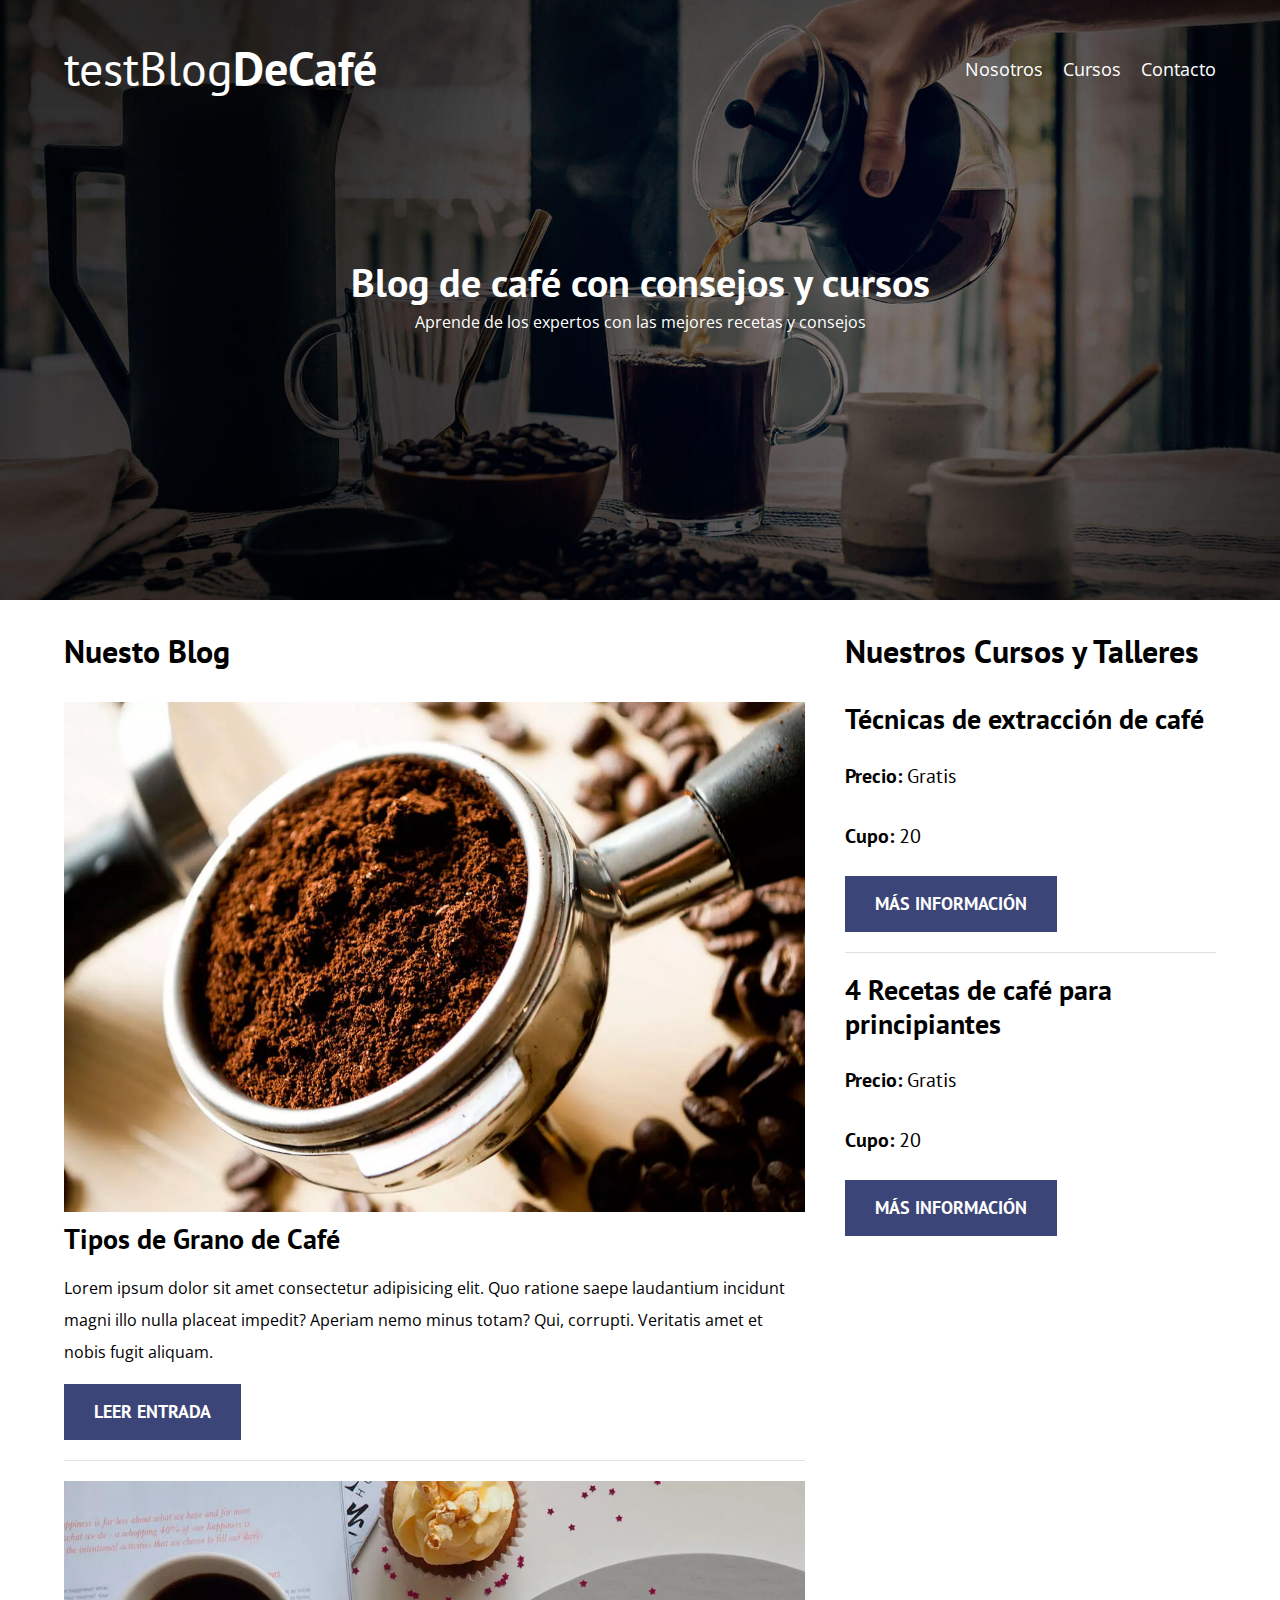
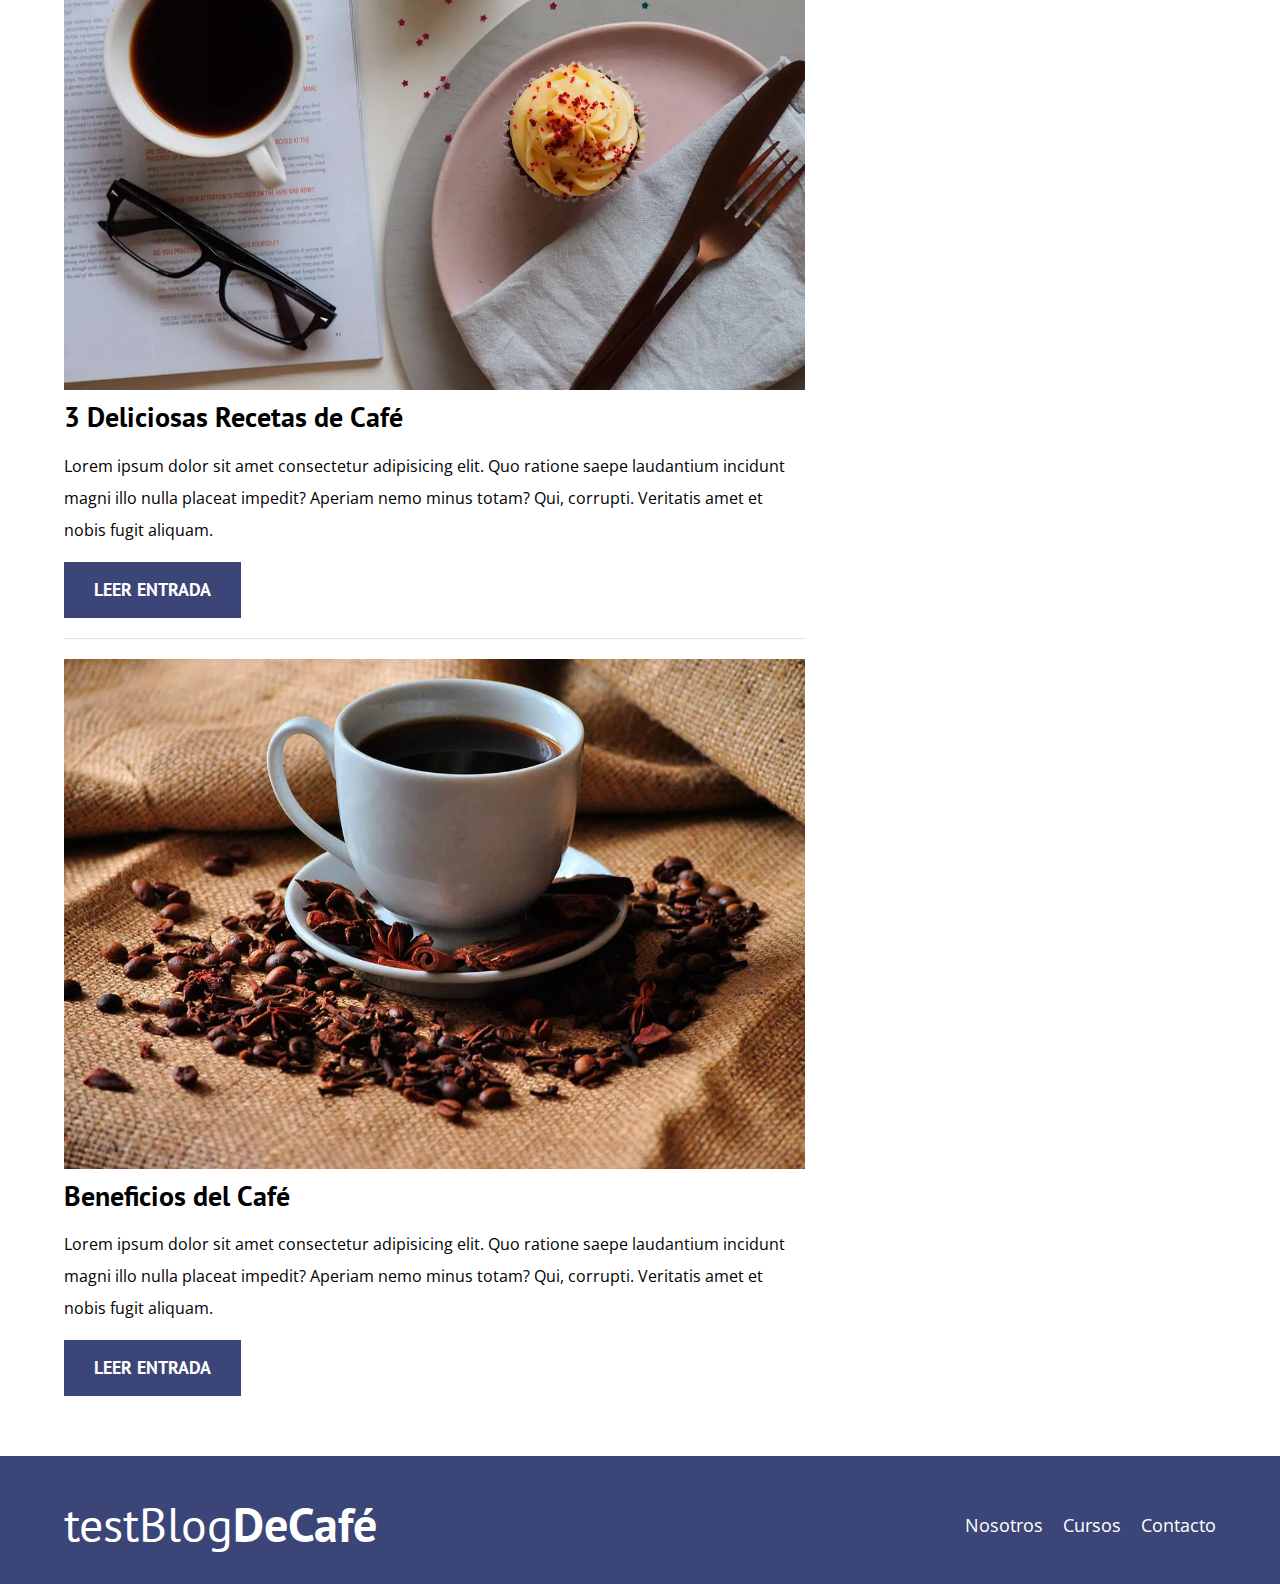
<file: index.html>
<!DOCTYPE html>
<html lang="en">
<head>
    <meta charset="UTF-8">
    <meta http-equiv="X-UA-Compatible" content="IE=edge">
    <meta name="viewport" content="width=device-width, initial-scale=1.0">
    <title>testBlogdeCafé</title>
    <link rel="preload" href="css/normalize.css" as="style"> 
    <link rel="stylesheet" href="css/normalize.css">
    <link rel="preconnect" href="https://fonts.googleapis.com">
    <link rel="preconnect" href="https://fonts.gstatic.com" crossorigin>
    <link rel="preload" href="https://fonts.googleapis.com/css2?family=Open+Sans&family=PT+Sans:wght@400;700&display=swap" crossorigin="crossorigin" as="font">
    <link href="https://fonts.googleapis.com/css2?family=Open+Sans&family=PT+Sans:wght@400;700&display=swap" rel="stylesheet">
    <link rel="preload" href="css/style.css" as="style">
    <link rel="stylesheet" href="css/style.css">
    <link rel="prefetch" href="nosotros.html" as="document">
</head>
<body>
    
    <header class="header">
        
        <div class="contenedor">
            <div class="barra">
                <a class="logo" href="index.html">
                    <h1 class="logo__nombre no-margin centrar-texto">testBlog<span class="logo__bold">DeCafé</span></h1>
                </a>

                <nav class="navegacion">
                    <a href="nosotros.html" class="navegacion__enlace">Nosotros</a>
                    <a href="cursos.html" class="navegacion__enlace">Cursos</a>
                    <a href="contacto.html" class="navegacion__enlace">Contacto</a>
                </nav>
            </div>
        </div>

        <div class="header__texto">
            <h2 class="no-margin">Blog de café con consejos y cursos</h2>
            <p class="no-margin">Aprende de los expertos con las mejores recetas y consejos</p>
        </div>
    </header>

    <div class="contenedor contenido-principal">
        <main class="blog">
            <h3>Nuesto Blog</h3>

            <article class="entrada">
                <div class="entrada__imagen">
                    <picture>
                        <source loading="lazy" srcset="img/blog1.webp" type="image/webp">
                        <img loading="lazy" src="img/blog1.jpg" alt="imagen blog">
                    </picture>
                </div>

                <div class="entrada__contenido">
                    <h4 class="no-margin">Tipos de Grano de Café</h4>
                    <p>Lorem ipsum dolor sit amet consectetur adipisicing elit. Quo ratione saepe laudantium incidunt magni illo nulla placeat impedit? Aperiam nemo minus totam? Qui, corrupti. Veritatis amet et nobis fugit aliquam.</p>
                    <a href="entrada.html" class="boton boton--primario">Leer Entrada</a>
                </div>
            </article>

            <article class="entrada">
                <div class="entrada__imagen">
                    <picture>
                        <source loading="lazy" srcset="img/blog2.webp" type="image/webp">
                        <img loading="lazy" src="img/blog2.jpg" alt="imagen blog">
                    </picture>
                </div>

                <div class="entrada__contenido">
                    <h4 class="no-margin">3 Deliciosas Recetas de Café</h4>
                    <p>Lorem ipsum dolor sit amet consectetur adipisicing elit. Quo ratione saepe laudantium incidunt magni illo nulla placeat impedit? Aperiam nemo minus totam? Qui, corrupti. Veritatis amet et nobis fugit aliquam.</p>
                    <a href="entrada.html" class="boton boton--primario">Leer Entrada</a>
                </div>
            </article>

            <article class="entrada">
                <div class="entrada__imagen">
                    <picture>
                        <source loading="lazy" srcset="img/blog3.webp" type="image/webp">
                        <img loading="lazy" src="img/blog3.jpg" alt="imagen blog">
                    </picture>
                </div>

                <div class="entrada__contenido">
                    <h4 class="no-margin">Beneficios del Café</h4>
                    <p>Lorem ipsum dolor sit amet consectetur adipisicing elit. Quo ratione saepe laudantium incidunt magni illo nulla placeat impedit? Aperiam nemo minus totam? Qui, corrupti. Veritatis amet et nobis fugit aliquam.</p>
                    <a href="entrada.html" class="boton boton--primario">Leer Entrada</a>
                </div>
            </article>
        </main>
        <aside class="sidebar">
            <h3>Nuestros Cursos y Talleres</h3>

            <ul class="cursos no-padding">
                <li class="widget-curso">
                    <h4 class="no-margin">Técnicas de extracción de café</h4>
                    <p class="widget-curso__label">Precio:
                        <span class="widget-curso__info">Gratis</span>
                    </p>
                    <p class="widget-curso__label">Cupo:
                        <span class="widget-curso__info">20</span>
                    </p>
                    <a href="entrada.html" class="boton boton--secundario">Más Información</a>
                </li>

                <li class="widget-curso">
                    <h4 class="no-margin">4 Recetas de café para principiantes</h4>
                    <p class="widget-curso__label">Precio:
                        <span class="widget-curso__info">Gratis</span>
                    </p>
                    <p class="widget-curso__label">Cupo:
                        <span class="widget-curso__info">20</span>
                    </p>
                    <a href="entrada.html" class="boton boton--secundario">Más Información</a>
                </li>
            </ul>
        </aside>
    </div>

    <footer class="footer">
        <div class="contenedor">
            <div class="barra">
                <a class="logo" href="index.html">
                    <h1 class="logo__nombre no-margin centrar-texto">testBlog<span class="logo__bold">DeCafé</span></h1>
                </a>

                <nav class="navegacion">
                    <a href="nosotros.html" class="navegacion__enlace">Nosotros</a>
                    <a href="cursos.html" class="navegacion__enlace">Cursos</a>
                    <a href="contacto.html" class="navegacion__enlace">Contacto</a>
                </nav>
            </div>
        </div>
    </footer>
    
    <script src="js/modernizr.js"></script>
</body>
</html>
</file>
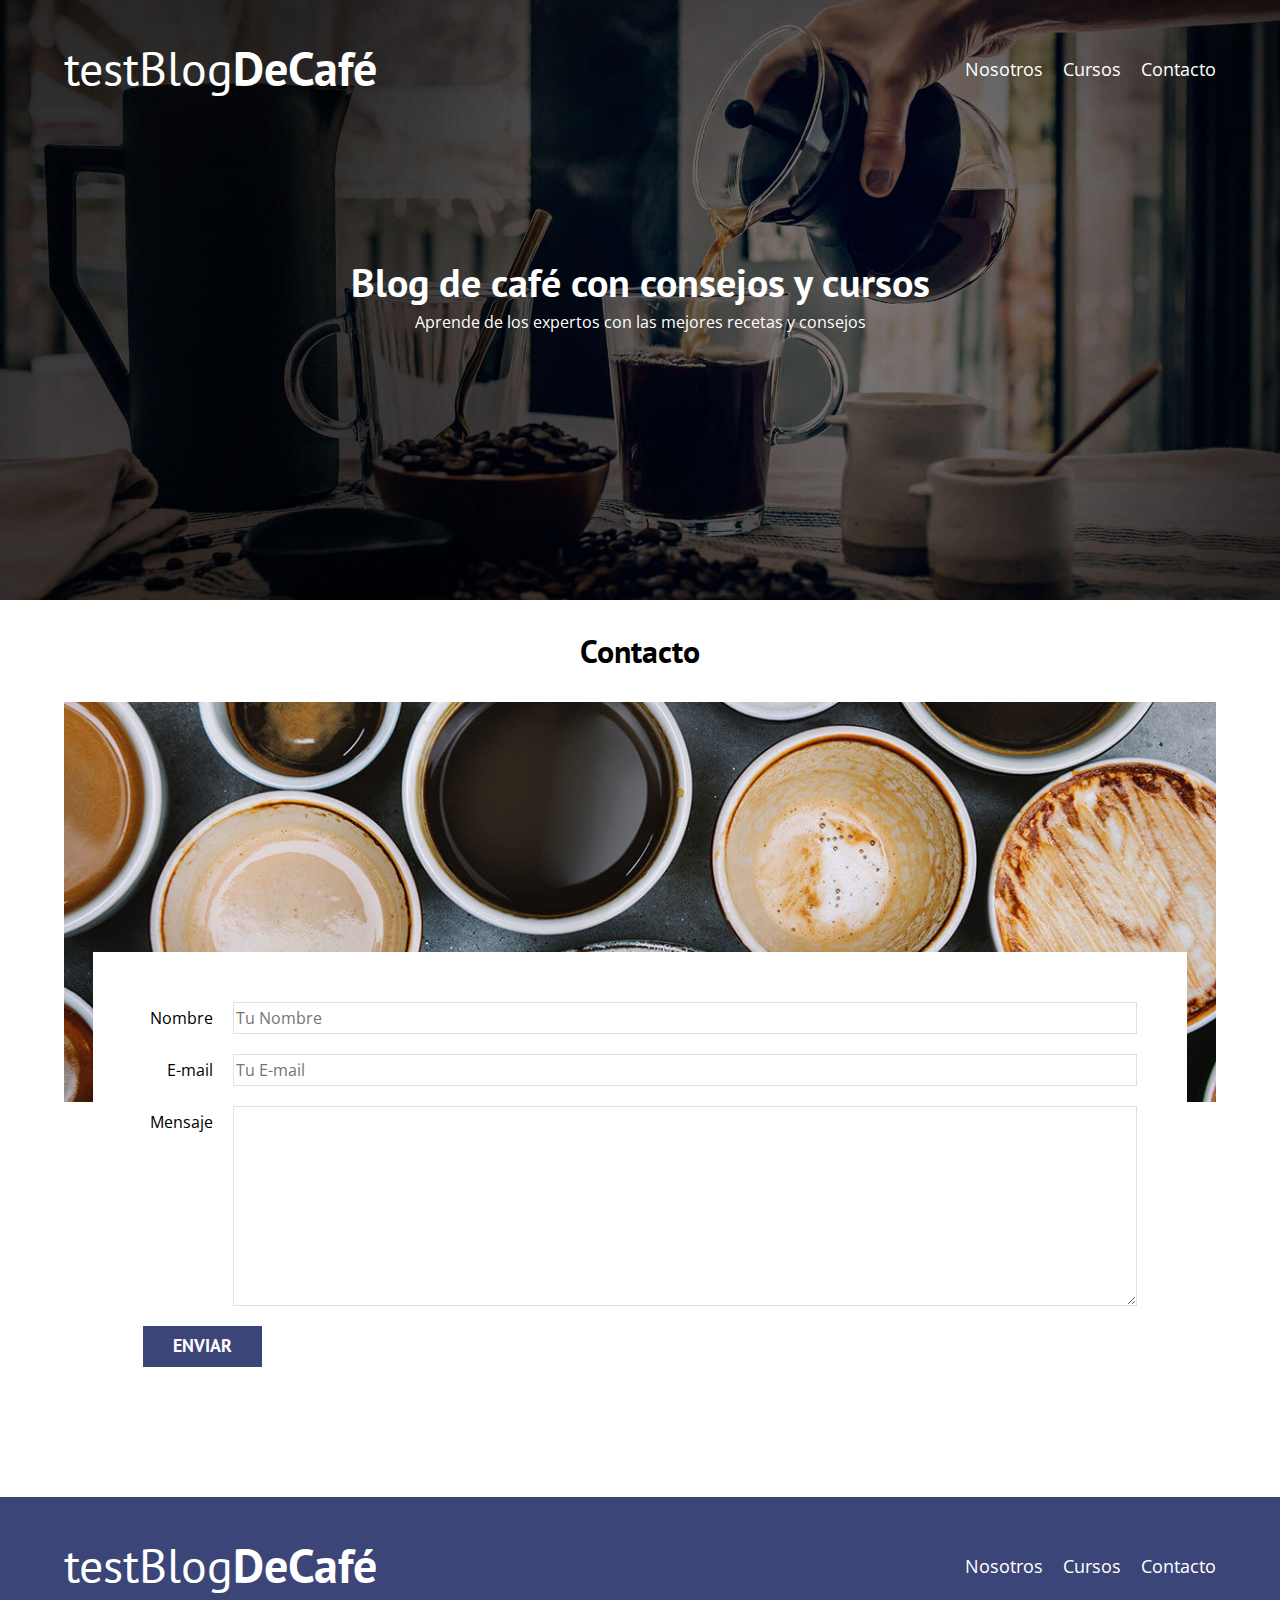
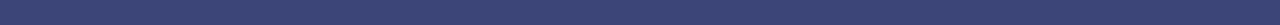
<file: contacto.html>
<!DOCTYPE html>
<html lang="en">
<head>
    <meta charset="UTF-8">
    <meta http-equiv="X-UA-Compatible" content="IE=edge">
    <meta name="viewport" content="width=device-width, initial-scale=1.0">
    <title>BlogdeCafé</title>
    <link rel="stylesheet" href="css/normalize.css">
    <link rel="preconnect" href="https://fonts.googleapis.com">
    <link rel="preconnect" href="https://fonts.gstatic.com" crossorigin>
    <link href="https://fonts.googleapis.com/css2?family=Open+Sans&family=PT+Sans:wght@400;700&display=swap" rel="stylesheet">
    <link rel="stylesheet" href="css/style.css">
</head>
<body>
    <header class="header">
        
        <div class="contenedor">
            <div class="barra">
                <a class="logo" href="index.html">
                    <h1 class="logo__nombre no-margin centrar-texto">testBlog<span class="logo__bold">DeCafé</span></h1>
                </a>

                <nav class="navegacion">
                    <a href="nosotros.html" class="navegacion__enlace">Nosotros</a>
                    <a href="cursos.html" class="navegacion__enlace">Cursos</a>
                    <a href="contacto.html" class="navegacion__enlace">Contacto</a>
                </nav>
            </div>
        </div>

        <div class="header__texto">
            <h2 class="no-margin">Blog de café con consejos y cursos</h2>
            <p class="no-margin">Aprende de los expertos con las mejores recetas y consejos</p>
        </div>
    </header>

    <main class="contenedor">
        <h3 class="centrar-texto">Contacto</h3>

        <div class="contacto-bg"></div>

        <form class="formulario">
            <div class="campo">
                <label class="campo__label" for="name">Nombre</label>
                <input class="campo__field" type="text" placeholder="Tu Nombre" id="name">
            </div>
            <div class="campo">
                <label class="campo__label" for="email" >E-mail</label>
                <input class="campo__field" type="email" placeholder="Tu E-mail" id="email">
            </div>
            <div class="campo">
                <label class="campo__label" for="mensaje">Mensaje</label>
                <textarea class="campo__field campo__field--textarea" id="mensaje"></textarea>
            </div>

            <div class="campo">
                <input type="submit" value="Enviar" class="boton boton--primario">
            </div>
        </form>

    </main>

    <footer class="footer">
        <div class="contenedor">
            <div class="barra">
                <a class="logo" href="index.html">
                    <h1 class="logo__nombre no-margin centrar-texto">testBlog<span class="logo__bold">DeCafé</span></h1>
                </a>

                <nav class="navegacion">
                    <a href="nosotros.html" class="navegacion__enlace">Nosotros</a>
                    <a href="cursos.html" class="navegacion__enlace">Cursos</a>
                    <a href="contacto.html" class="navegacion__enlace">Contacto</a>
                </nav>
            </div>
        </div>
    </footer>
</body>
</html>
</file>
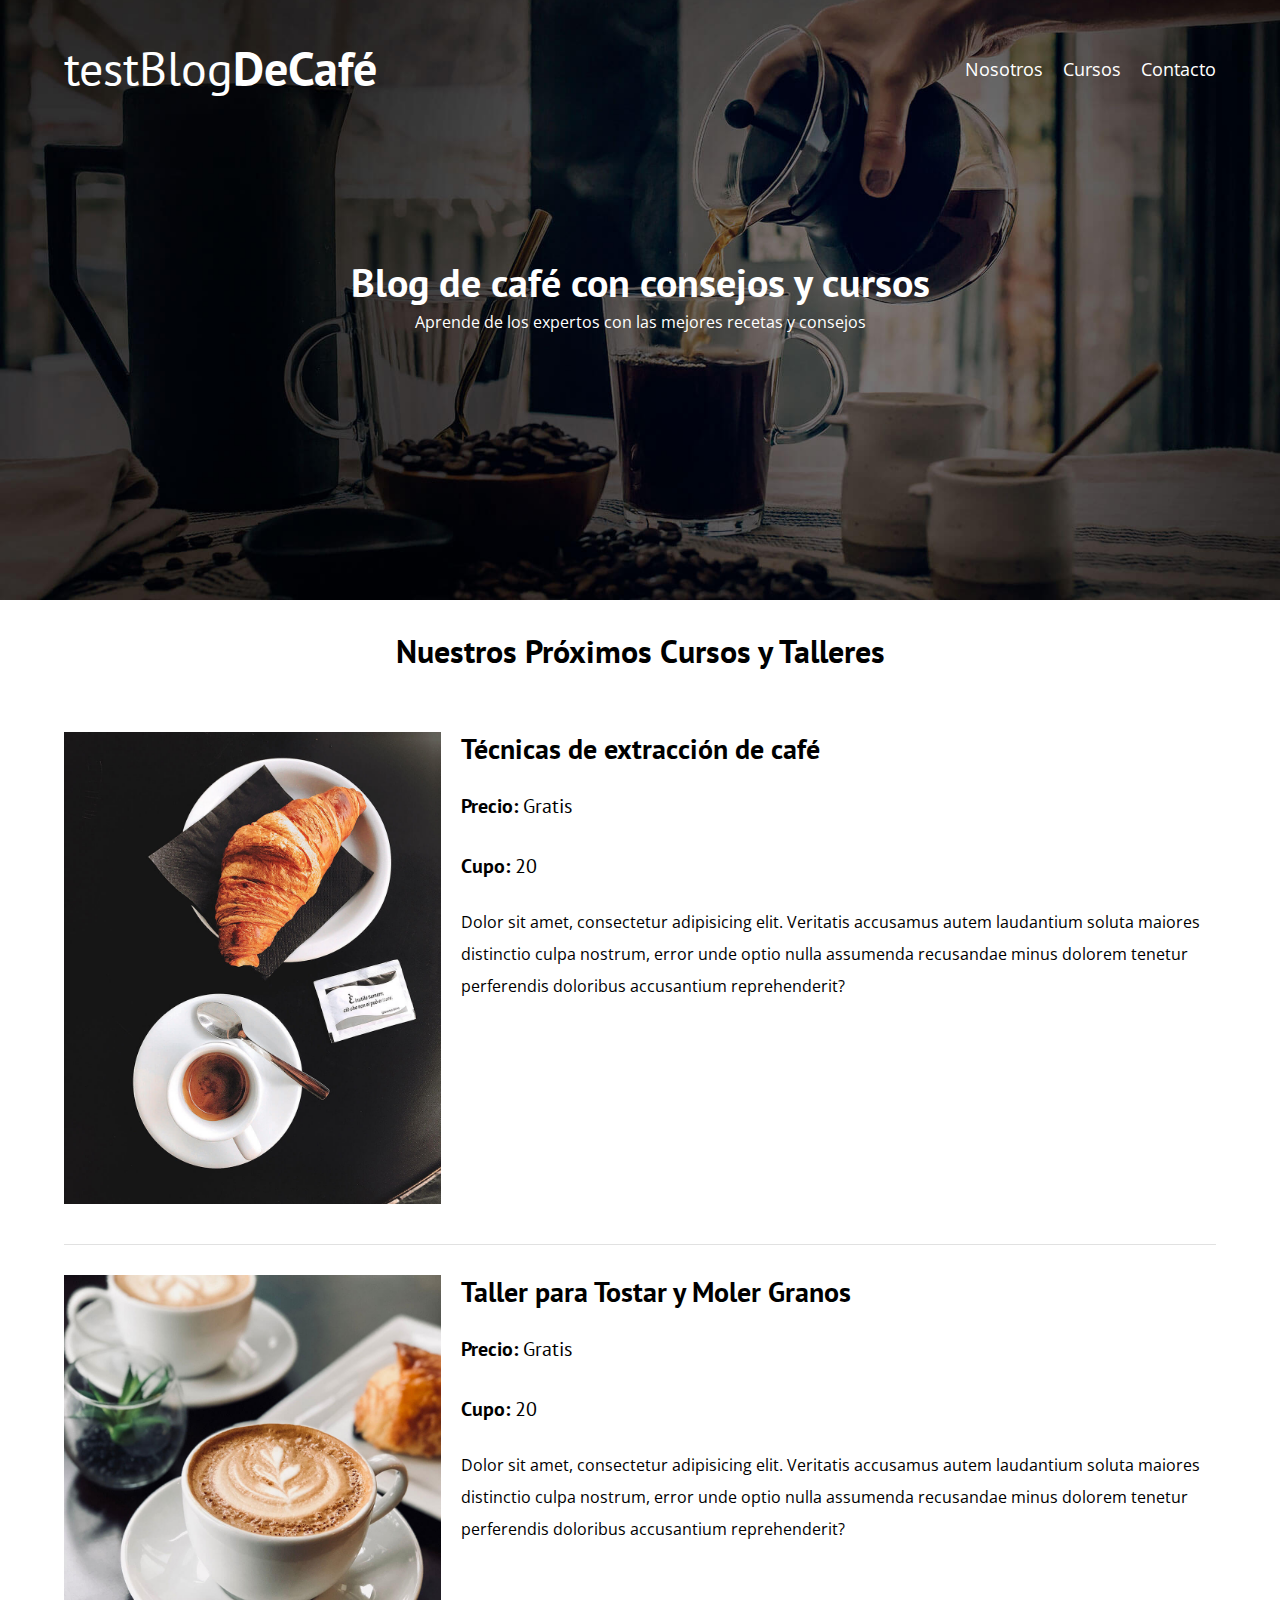
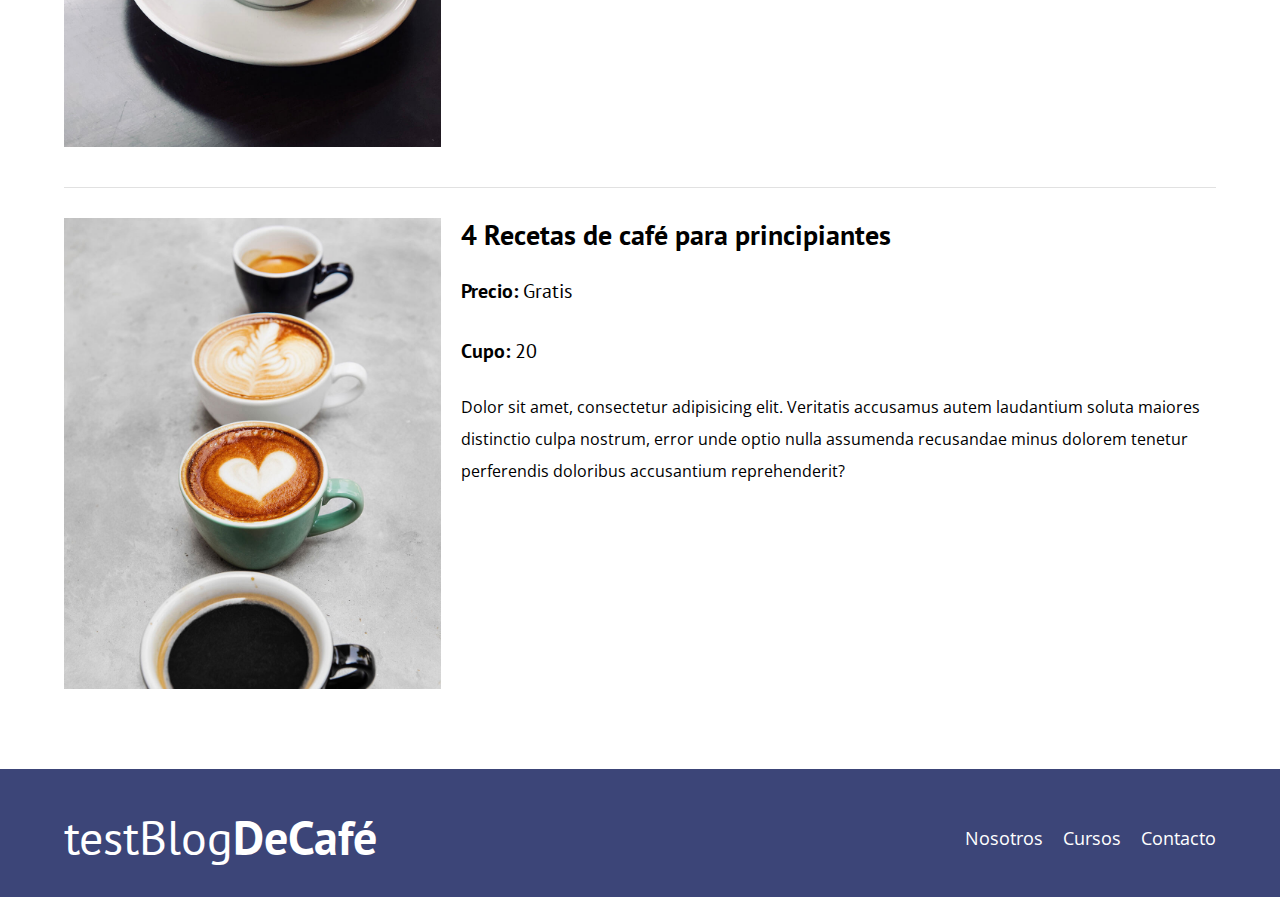
<file: cursos.html>
<!DOCTYPE html>
<html lang="en">
<head>
    <meta charset="UTF-8">
    <meta http-equiv="X-UA-Compatible" content="IE=edge">
    <meta name="viewport" content="width=device-width, initial-scale=1.0">
    <title>BlogdeCafé</title>
    <link rel="stylesheet" href="css/normalize.css">
    <link rel="preconnect" href="https://fonts.googleapis.com">
    <link rel="preconnect" href="https://fonts.gstatic.com" crossorigin>
    <link href="https://fonts.googleapis.com/css2?family=Open+Sans&family=PT+Sans:wght@400;700&display=swap" rel="stylesheet">
    <link rel="stylesheet" href="css/style.css">
</head>
<body>
    <header class="header">
        
        <div class="contenedor">
            <div class="barra">
                <a class="logo" href="index.html">
                    <h1 class="logo__nombre no-margin centrar-texto">testBlog<span class="logo__bold">DeCafé</span></h1>
                </a>

                <nav class="navegacion">
                    <a href="nosotros.html" class="navegacion__enlace">Nosotros</a>
                    <a href="cursos.html" class="navegacion__enlace">Cursos</a>
                    <a href="contacto.html" class="navegacion__enlace">Contacto</a>
                </nav>
            </div>
        </div>

        <div class="header__texto">
            <h2 class="no-margin">Blog de café con consejos y cursos</h2>
            <p class="no-margin">Aprende de los expertos con las mejores recetas y consejos</p>
        </div>
    </header>

    <main class="contenedor">
        <h3 class="centrar-texto">Nuestros Próximos Cursos y Talleres</h3>

        <div class="curso">
            <div class="curso__imagen">
                <img src="img/curso1.jpg" alt="imagen curso">
            </div>

            <div class="curso__informacion">
                <h4 class="no-margin">Técnicas de extracción de café</h4>
                <p class="curso__label">Precio:
                    <span class="curso__info">Gratis</span>
                </p>
                <p class="curso__label">Cupo:
                    <span class="curso__info">20</span>
                </p>
                <p class="curso__descripcion">
                    Dolor sit amet, consectetur adipisicing elit. Veritatis accusamus autem laudantium soluta maiores distinctio culpa nostrum, error unde optio nulla assumenda recusandae minus dolorem tenetur perferendis doloribus accusantium reprehenderit?
                </p>
            </div>
        </div>

        <div class="curso">
            <div class="curso__imagen">
                <img src="img/curso2.jpg" alt="imagen curso">
            </div>

            <div class="curso__informacion">
                <h4 class="no-margin">Taller para Tostar y Moler Granos</h4>
                <p class="curso__label">Precio:
                    <span class="curso__info">Gratis</span>
                </p>
                <p class="curso__label">Cupo:
                    <span class="curso__info">20</span>
                </p>
                <p class="curso__descripcion">
                    Dolor sit amet, consectetur adipisicing elit. Veritatis accusamus autem laudantium soluta maiores distinctio culpa nostrum, error unde optio nulla assumenda recusandae minus dolorem tenetur perferendis doloribus accusantium reprehenderit?
                </p>
            </div>
        </div>

        <div class="curso">
            <div class="curso__imagen">
                <img src="img/curso3.jpg" alt="imagen curso">
            </div>

            <div class="curso__informacion">
                <h4 class="no-margin">4 Recetas de café para principiantes</h4>
                <p class="curso__label">Precio:
                    <span class="curso__info">Gratis</span>
                </p>
                <p class="curso__label">Cupo:
                    <span class="curso__info">20</span>
                </p>
                <p class="curso__descripcion">
                    Dolor sit amet, consectetur adipisicing elit. Veritatis accusamus autem laudantium soluta maiores distinctio culpa nostrum, error unde optio nulla assumenda recusandae minus dolorem tenetur perferendis doloribus accusantium reprehenderit?
                </p>
            </div>
        </div>
        
    </main>

    <footer class="footer">
        <div class="contenedor">
            <div class="barra">
                <a class="logo" href="index.html">
                    <h1 class="logo__nombre no-margin centrar-texto">testBlog<span class="logo__bold">DeCafé</span></h1>
                </a>

                <nav class="navegacion">
                    <a href="nosotros.html" class="navegacion__enlace">Nosotros</a>
                    <a href="cursos.html" class="navegacion__enlace">Cursos</a>
                    <a href="contacto.html" class="navegacion__enlace">Contacto</a>
                </nav>
            </div>
        </div>
    </footer>
</body>
</html>
</file>
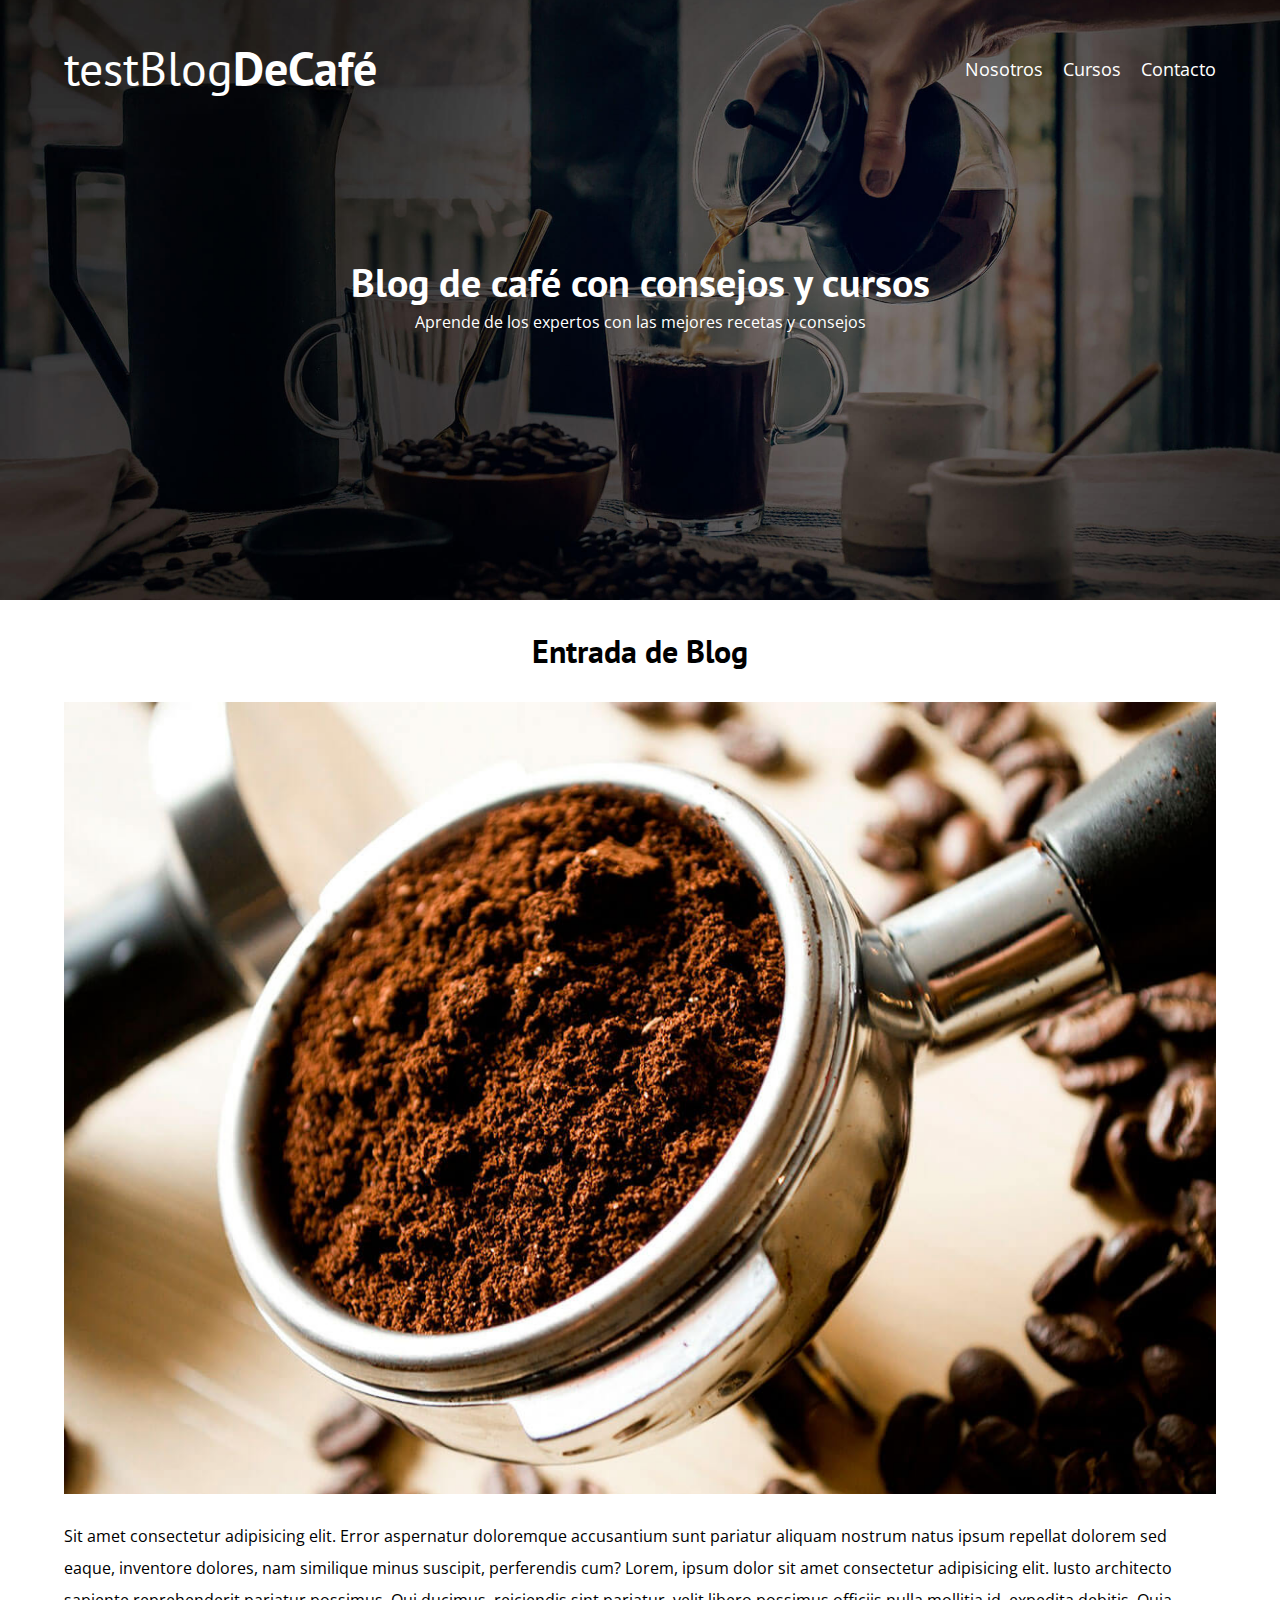
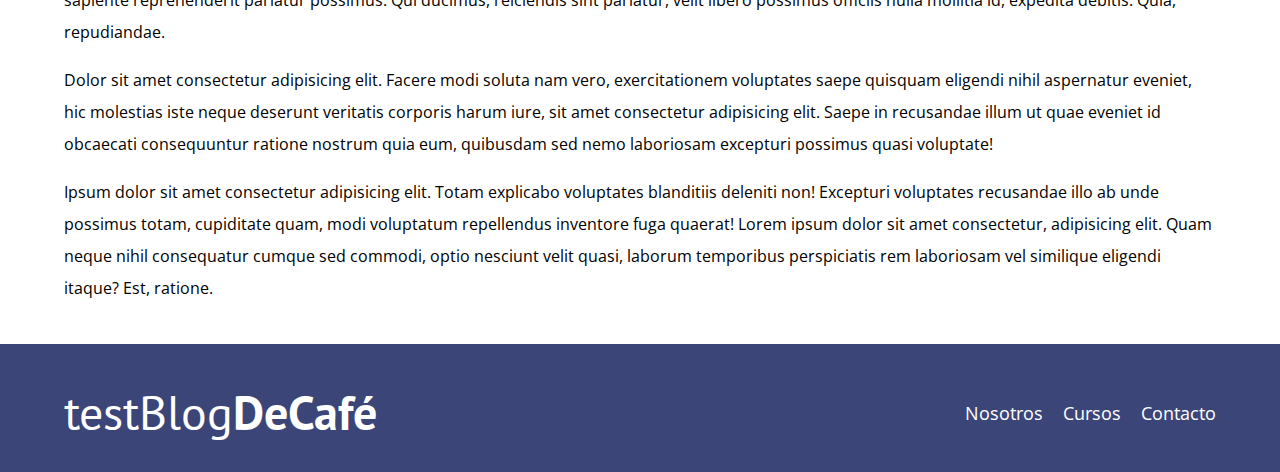
<file: entrada.html>
<!DOCTYPE html>
<html lang="en">
<head>
    <meta charset="UTF-8">
    <meta http-equiv="X-UA-Compatible" content="IE=edge">
    <meta name="viewport" content="width=device-width, initial-scale=1.0">
    <title>BlogdeCafé</title>
    <link rel="stylesheet" href="css/normalize.css">
    <link rel="preconnect" href="https://fonts.googleapis.com">
    <link rel="preconnect" href="https://fonts.gstatic.com" crossorigin>
    <link href="https://fonts.googleapis.com/css2?family=Open+Sans&family=PT+Sans:wght@400;700&display=swap" rel="stylesheet">
    <link rel="stylesheet" href="css/style.css">
</head>
<body>
    <header class="header">
        
        <div class="contenedor">
            <div class="barra">
                <a class="logo" href="index.html">
                    <h1 class="logo__nombre no-margin centrar-texto">testBlog<span class="logo__bold">DeCafé</span></h1>
                </a>

                <nav class="navegacion">
                    <a href="nosotros.html" class="navegacion__enlace">Nosotros</a>
                    <a href="cursos.html" class="navegacion__enlace">Cursos</a>
                    <a href="contacto.html" class="navegacion__enlace">Contacto</a>
                </nav>
            </div>
        </div>

        <div class="header__texto">
            <h2 class="no-margin">Blog de café con consejos y cursos</h2>
            <p class="no-margin">Aprende de los expertos con las mejores recetas y consejos</p>
        </div>
    </header>

    <main class="contenedor">
        <h3 class="centrar-texto">Entrada de Blog</h3>

        <img src="img/blog1.jpg" alt="imagen entrada">

        <p>Sit amet consectetur adipisicing elit. Error aspernatur doloremque accusantium sunt pariatur aliquam nostrum natus ipsum repellat dolorem sed eaque, inventore dolores, nam similique minus suscipit, perferendis cum? Lorem, ipsum dolor sit amet consectetur adipisicing elit. Iusto architecto sapiente reprehenderit pariatur possimus. Qui ducimus, reiciendis sint pariatur, velit libero possimus officiis nulla mollitia id, expedita debitis. Quia, repudiandae.</p>

        <p>Dolor sit amet consectetur adipisicing elit. Facere modi soluta nam vero, exercitationem voluptates saepe quisquam eligendi nihil aspernatur eveniet, hic molestias iste neque deserunt veritatis corporis harum iure, sit amet consectetur adipisicing elit. Saepe in recusandae illum ut quae eveniet id obcaecati consequuntur ratione nostrum quia eum, quibusdam sed nemo laboriosam excepturi possimus quasi voluptate!</p>

        <p>Ipsum dolor sit amet consectetur adipisicing elit. Totam explicabo voluptates blanditiis deleniti non! Excepturi voluptates recusandae illo ab unde possimus totam, cupiditate quam, modi voluptatum repellendus inventore fuga quaerat! Lorem ipsum dolor sit amet consectetur, adipisicing elit. Quam neque nihil consequatur cumque sed commodi, optio nesciunt velit quasi, laborum temporibus perspiciatis rem laboriosam vel similique eligendi itaque? Est, ratione.</p>

    </main>

    <footer class="footer">
        <div class="contenedor">
            <div class="barra">
                <a class="logo" href="index.html">
                    <h1 class="logo__nombre no-margin centrar-texto">testBlog<span class="logo__bold">DeCafé</span></h1>
                </a>

                <nav class="navegacion">
                    <a href="nosotros.html" class="navegacion__enlace">Nosotros</a>
                    <a href="cursos.html" class="navegacion__enlace">Cursos</a>
                    <a href="contacto.html" class="navegacion__enlace">Contacto</a>
                </nav>
            </div>
        </div>
    </footer>
</body>
</html>
</file>
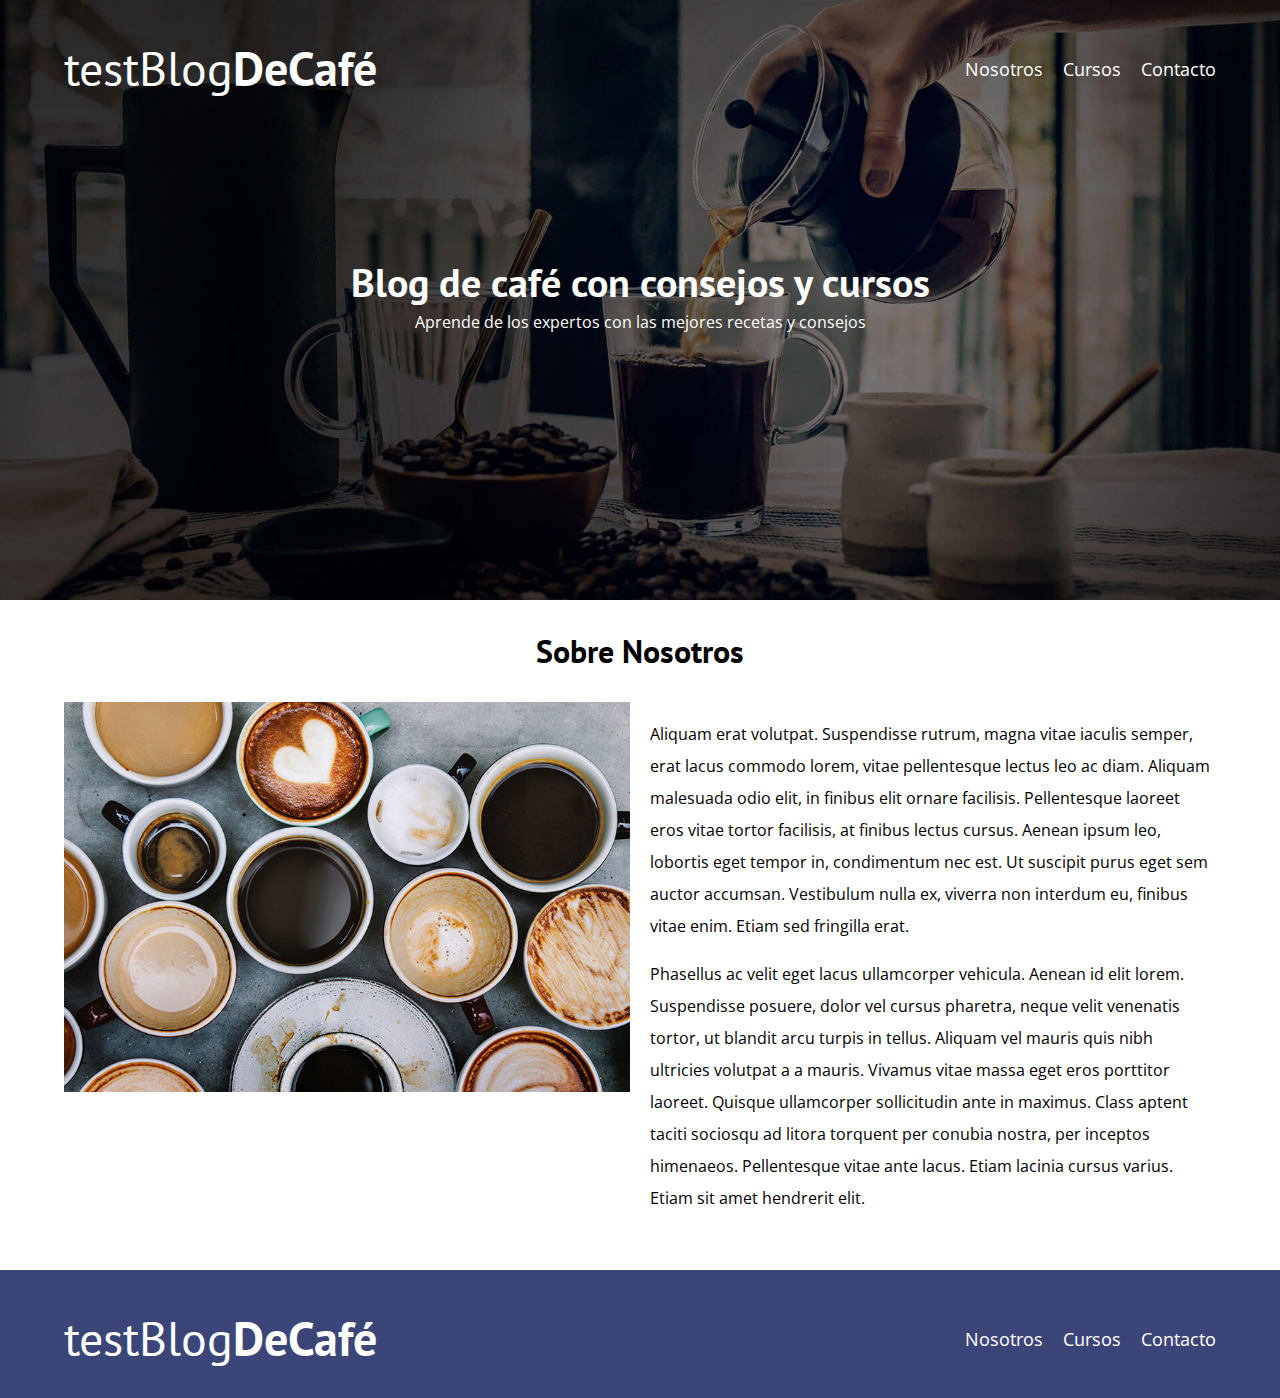
<file: nosotros.html>
<!DOCTYPE html>
<html lang="en">
<head>
    <meta charset="UTF-8">
    <meta http-equiv="X-UA-Compatible" content="IE=edge">
    <meta name="viewport" content="width=device-width, initial-scale=1.0">
    <title>BlogdeCafé</title>
    <link rel="stylesheet" href="css/normalize.css">
    <link rel="preconnect" href="https://fonts.googleapis.com">
    <link rel="preconnect" href="https://fonts.gstatic.com" crossorigin>
    <link href="https://fonts.googleapis.com/css2?family=Open+Sans&family=PT+Sans:wght@400;700&display=swap" rel="stylesheet">
    <link rel="stylesheet" href="css/style.css">
</head>
<body>
    <header class="header">
        
        <div class="contenedor">
            <div class="barra">
                <a class="logo" href="index.html">
                    <h1 class="logo__nombre no-margin centrar-texto">testBlog<span class="logo__bold">DeCafé</span></h1>
                </a>

                <nav class="navegacion">
                    <a href="nosotros.html" class="navegacion__enlace">Nosotros</a>
                    <a href="cursos.html" class="navegacion__enlace">Cursos</a>
                    <a href="contacto.html" class="navegacion__enlace">Contacto</a>
                </nav>
            </div>
        </div>

        <div class="header__texto">
            <h2 class="no-margin">Blog de café con consejos y cursos</h2>
            <p class="no-margin">Aprende de los expertos con las mejores recetas y consejos</p>
        </div>
    </header>

    <main class="contenedor">
        <h3 class="centrar-texto">Sobre Nosotros</h3>

        <div class="sobre-nosotros">
            <div class="sobre-nosotros__imagen">
                    <img src="img/nosotros.jpg" alt="imagen nosotros">
            </div>

            <div class="sobre-nosotros__texto">
                <p>Aliquam erat volutpat. Suspendisse rutrum, magna vitae iaculis semper, erat lacus commodo lorem, vitae pellentesque lectus leo ac diam. Aliquam malesuada odio elit, in finibus elit ornare facilisis. Pellentesque laoreet eros vitae tortor facilisis, at finibus lectus cursus. Aenean ipsum leo, lobortis eget tempor in, condimentum nec est. Ut suscipit purus eget sem auctor accumsan. Vestibulum nulla ex, viverra non interdum eu, finibus vitae enim. Etiam sed fringilla erat.</p>

                <p>Phasellus ac velit eget lacus ullamcorper vehicula. Aenean id elit lorem. Suspendisse posuere, dolor vel cursus pharetra, neque velit venenatis tortor, ut blandit arcu turpis in tellus. Aliquam vel mauris quis nibh ultricies volutpat a a mauris. Vivamus vitae massa eget eros porttitor laoreet. Quisque ullamcorper sollicitudin ante in maximus. Class aptent taciti sociosqu ad litora torquent per conubia nostra, per inceptos himenaeos. Pellentesque vitae ante lacus. Etiam lacinia cursus varius. Etiam sit amet hendrerit elit.</p>
            </div>
        </div>
    </main>

    <footer class="footer">
        <div class="contenedor">
            <div class="barra">
                <a class="logo" href="index.html">
                    <h1 class="logo__nombre no-margin centrar-texto">testBlog<span class="logo__bold">DeCafé</span></h1>
                </a>

                <nav class="navegacion">
                    <a href="nosotros.html" class="navegacion__enlace">Nosotros</a>
                    <a href="cursos.html" class="navegacion__enlace">Cursos</a>
                    <a href="contacto.html" class="navegacion__enlace">Contacto</a>
                </nav>
            </div>
        </div>
    </footer>
</body>
</html>
</file>
<file: css/style.css>
:root {
    --fuenteHeading: 'PT Sans', sans-serif;
    --fuenteParrafos: 'Open Sans', sans-serif;

    --primario: #3c4578;
    --gris: #e1e1e1;
    --blanco: #ffffff;
    --negro: #3c4578;
}

html {
    box-sizing: border-box;
    font-size: 62.5%; /* 1rem = 10px */
}
*, *:before, *:after {
    box-sizing: inherit;
}
body {
    font-family: var(--fuenteParrafos);
    font-size: 1.6rem;
    line-height: 2;
}


/* Globales */
.contenedor {
    width: min(90%, 120rem);
    margin: 0 auto;
}
a {
    text-decoration: none;
}
h1, h2, h3, h4 {
    font-family: var(--fuenteHeading);
    line-height: 1.2;
}
h1 {
    font-size: 4.8rem;
}
h2 {
    font-size: 4rem;
}
h3 {
    font-size: 3.2rem;
}
h4 {
    font-size: 2.8rem;
}
img {
    max-width: 100%;
}

/* Utilidades */
.no-margin {
    margin: 0;
}
.no-padding {
    padding: 0;
}
.centrar-texto {
    text-align: center;
}

/* Header */
.header {
    background-image: url(../img/banner.jpg);
    height: 60rem;
    background-size: cover;
    background-repeat: no-repeat;
    background-position: center center;
}
.header__texto {
    text-align: center;
    color: var(--blanco);
    margin-top: 12rem;
}
@media (min-width: 768px) {
    .header__texto {
        margin-top: 16rem;
    }
}

.barra {
    padding-top: 4rem;
}

@media (min-width: 768px) {
    .barra {
        display: flex;
        justify-content: space-between;
        align-items: center;
    }
}
.logo {
    color: var(--blanco);
}
.logo__nombre {
    font-weight: 400;
}
.logo__bold {
    font-weight: 700;
}

@media (min-width: 768px) {
    .navegacion {
        display: flex;
        gap: 2rem;
    }
}
.navegacion__enlace {
    display: block;
    text-align: center;
    font-size: 1.8rem;
    color: var(--blanco);
}
@media (min-width: 768px) {
    .contenido-principal {
        display: grid;
        grid-template-columns: 2fr 1fr;
        column-gap: 4rem;
    }
}

.entrada {
    border-bottom: 1px solid var(--gris);
    margin-bottom: 2rem;
}
.entrada:last-of-type {
    border: none;
    margin-bottom: 0;
}
.boton {
    display: block;
    font-family: var(--fuenteHeading);
    color: var(--blanco);
    text-align: center;
    padding: 1rem 3rem;
    font-size: 1.8rem;
    text-transform: uppercase;
    font-weight: 700;
    margin-bottom: 2rem;
    border: none;
}
@media (min-width: 768px) {
    .boton {
        display: inline-block;
    }
}
.boton:hover {
    cursor: pointer;
}
.boton--primario {
    background-color: var(--negro);
}
.boton--secundario {
    background-color: var(--primario);
}

.cursos {
    list-style: none;
}

.widget-curso {
    border-bottom: 1px solid var(--gris);
    margin-bottom: 2rem;
}

.widget-curso:last-of-type {
    border: none;
    margin-bottom: 0;
}

.widget-curso__label,
.curso__label {
    font-family: var(--fuenteHeading);
    font-weight: bold;
}

.widget-curso__info,
.curso__info {
    font-weight: normal;
}

.widget-curso__label,
.widget-curso__info,
.curso__label,
.curso__info {
    font-size: 2rem;
}

.footer {
    background-color: var(--negro);
    padding-bottom: 3rem;
    margin-top: 4rem;
}

/* Sobre Nosotros */
@media (min-width: 768px) {
    .sobre-nosotros {
        display: grid;
        grid-template-columns: repeat(2, 1fr);
        column-gap: 2rem;
    }
    /* Forma Alternativa de hacerse, mediante flex
    
    .sobre-nosotros {
        display: flex;
        justify-content: space-between;
    }
    .sobre-nosotros__imagen,
    .sobre-nosotros__texto {
        flex-basis: calc(50% - 1rem);
    }

    */
}

.curso {
    padding: 3rem 0;
    border-bottom: 1px solid var(--gris);
}

@media (min-width: 768px) {
    .curso {
        display: grid;
        grid-template-columns: 1fr 2fr;
        column-gap: 2rem;
    }
}

.curso:last-of-type {
    border: none;
}

/* Contacto */

.contacto-bg {
    background-image: url(../img/contacto.jpg);
    height: 40rem;
    background-size: cover;
    background-repeat: no-repeat;
}

.formulario {
    background-color: var(--blanco);
    margin: -15rem auto 0 auto;
    width: 95%;
    padding: 5rem;
}
.campo {
    display: flex;
    margin-bottom: 2rem;
}
.campo__label {
    flex: 0 0 9rem;
    text-align: right;
    padding-right: 2rem;
}
.campo__field {
    flex: 1;
    border: 1px solid var(--gris);
}
.campo__field--textarea {
    height: 20rem;
}
</file>
